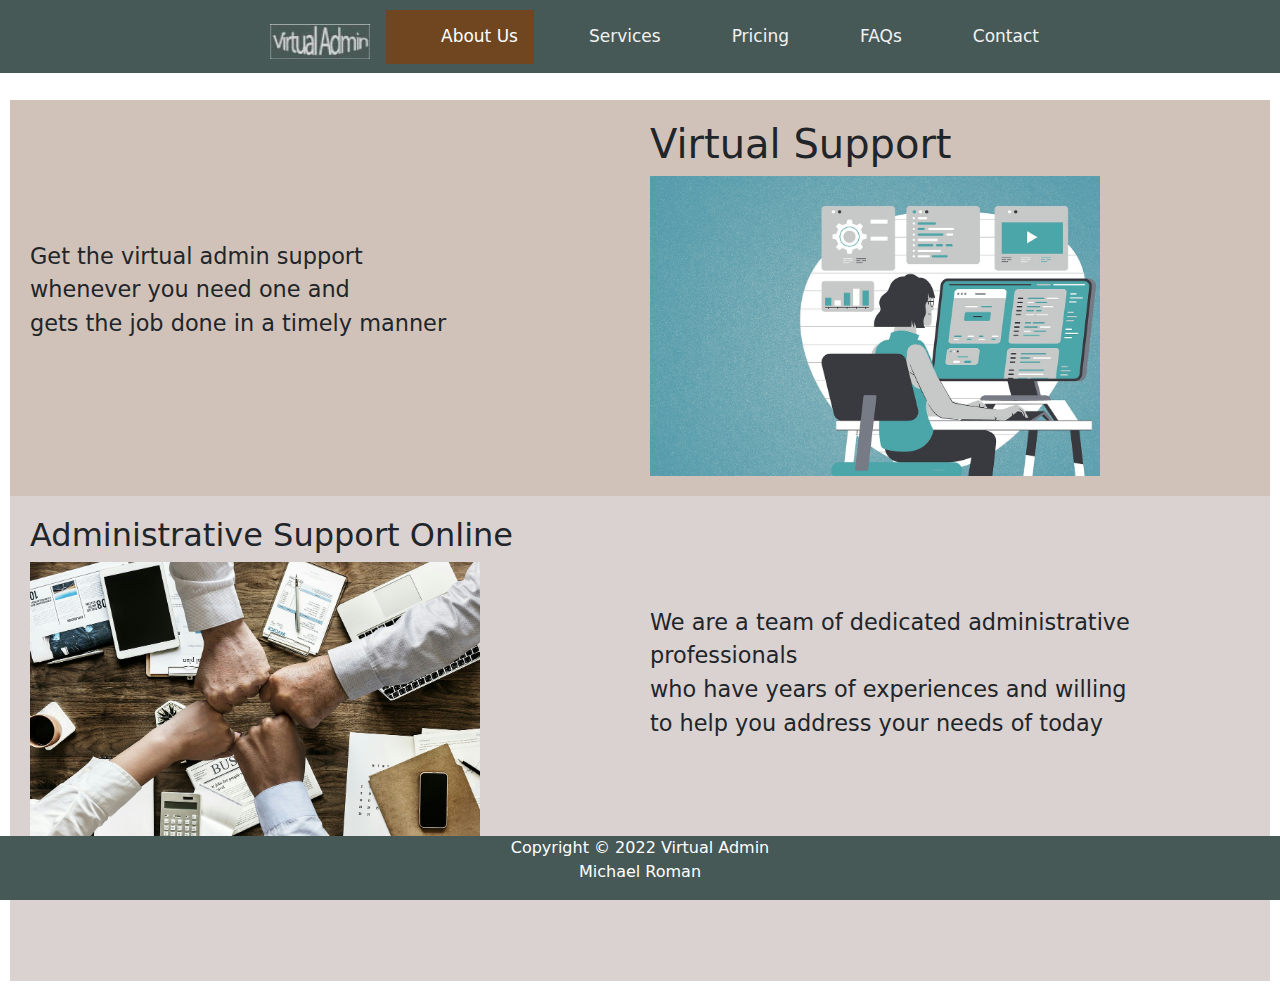
<file: index.html>
<!DOCTYPE html>
<html lang="en">
  <head>
    <meta charset="UTF-8" />
    <meta http-equiv="X-UA-Compatible" content="IE=edge" />
    <meta name="viewport" content="width=device-width, initial-scale=1.0" />
    <meta name="description" content="Learn what we do as administrative professionals who are excited to help you run your business.">
    <title>Virtual Admin main page</title>
    <link
      rel="stylesheet"
      href="https://cdnjs.cloudflare.com/ajax/libs/font-awesome/4.7.0/css/font-awesome.min.css"
    />
    <link rel="stylesheet" href="mystyle.css" />
    <script src="myScript.js"></script>
    <link
    href="https://cdn.jsdelivr.net/npm/bootstrap@5.1.3/dist/css/bootstrap.min.css"
    rel="stylesheet"
  />
  <script src="https://cdn.jsdelivr.net/npm/bootstrap@5.1.3/dist/js/bootstrap.bundle.min.js"></script>
  </head>
  <body>
    <nav>
      <div class="topnav" id="myTopnav">
        <a href="#myTopnav">

            <img
              src="images/virtualadminlogo.jpg"
              width="100" height="35"
              alt="virtual admin logo"

            />
 
        </a>
        <a href="index.html" class="active">About Us</a>
        <a href="services.html">Services</a>
        <a href="pricing.html">Pricing</a>
        <a href="faqs.html">FAQs</a>
        <a href="contact.html">Contact</a>
        <div class="search-container">
          <!-- <form action="www.google.com">
            <input type="text" placeholder="Search.." name="search">
            <button type="submit">Submit</button>
          </form> -->


          <!-- <form method="get" action="http://www.google.com/search">
            <input type="text" placeholder="Search.." name="search">
            <button type="submit">Submit</button>
            </form> -->
<!-- 
            <label for="siteSearch" class="sr-only">Search</label>
            <input type="text" placeholder="Search.." name="search" id="siteSearch">
            <input type="submit" value="Search"> -->




          <a href="#myTopnav" class="icon" aria-label="bars_link" onclick="myFunction()">
            <em class="fa fa-bars"></em>
          </a>
        </div>
      </div>
    </nav>

<main>

      <div class="div1">
        <div class="flex-item-left">
          <p>Get the virtual admin support<br>
          whenever you need one and<br>
          gets the job done in a timely manner</p>
        </div>

        <div class="flex-item-right">
          <h1 class="text-start">Virtual Support</h1>
          <img

            class="virtualphoto"
            src="images/virtualsupport.jpg"
            alt="Virtual administrative support"
          />
        </div>
      </div>

      <div class="div2">
        <div class="flex-item-right">
          <h2 class="text-start">Administrative Support Online</h2>
          <img
            class="virtualphoto"
            src="images/virtualteam.jpg"
            alt="Virtual administrative assistant"
          />
        </div>

        <div class="flex-item-left">
          <p>We are a team of dedicated administrative professionals<br>
          who have years of experiences and willing<br>
          to help you address your needs of today</p>
        </div>
      </div>

      <div class="socialmedia"></div>

  </main>

    <div class="footer">
      <p>Copyright &copy; 2022 Virtual Admin <br />Michael Roman</p>
    </div>
  </body>
  </html>
</file>
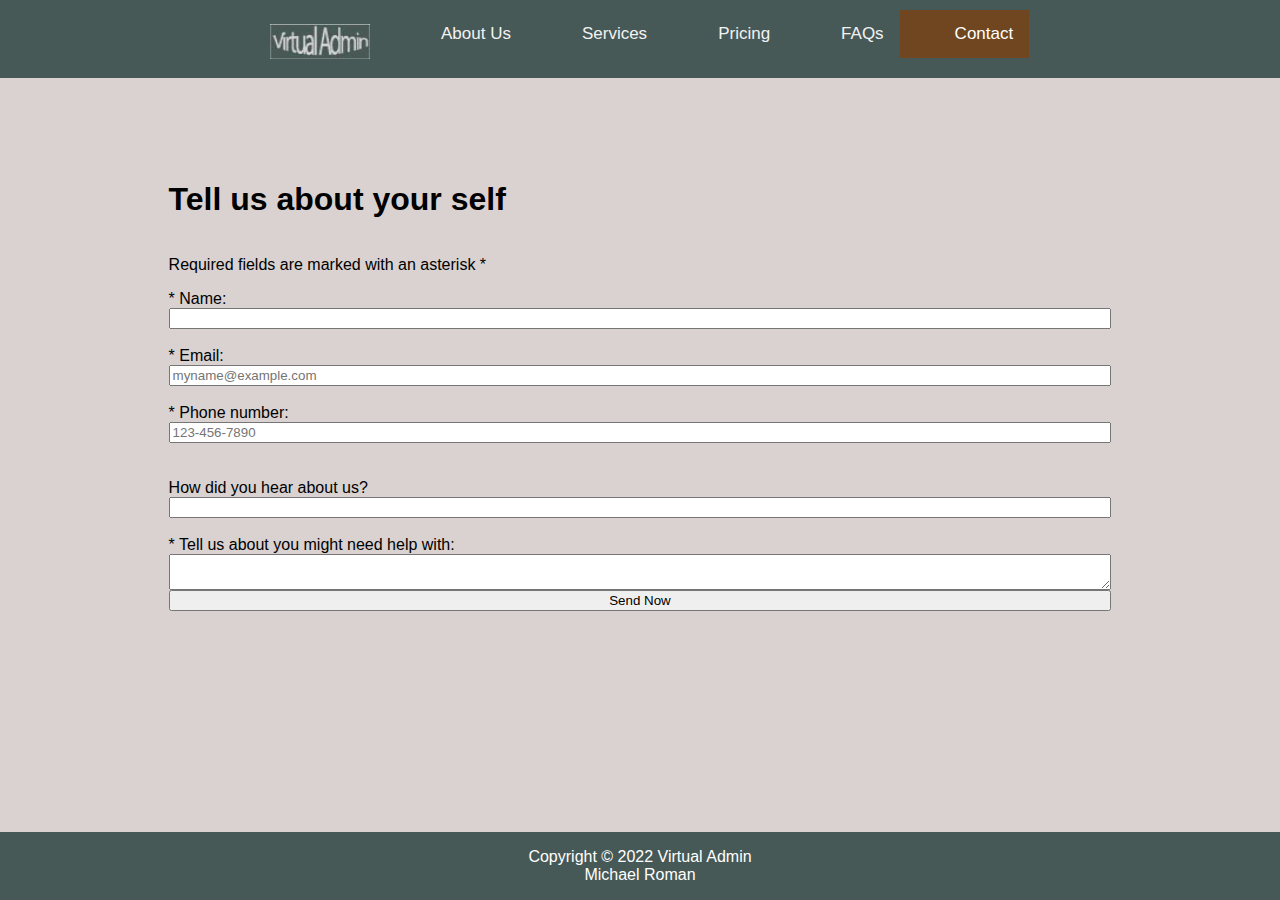
<file: contact.html>
<!DOCTYPE html>
<html lang="en">
<head>
    <meta charset="UTF-8">
    <meta http-equiv="X-UA-Compatible" content="IE=edge">
    <meta name="viewport" content="width=device-width, initial-scale=1.0">
    <title>Virtual Admin - contact page</title>
    <link rel="stylesheet" href="https://cdnjs.cloudflare.com/ajax/libs/font-awesome/4.7.0/css/font-awesome.min.css">
    <meta name="description" content="Sign up right now and get the administrative support online that you deserve and achieve amazing results">
    <link rel="stylesheet" href="mystyle.css">
    <script src="myScript.js"></script>
</head>
<body>
  <nav>
    <div class="topnav" id="myTopnav">
      <a href="services.html">

        <img
          src="images/virtualadminlogo.jpg"
          width="100" height="35"
          alt="virtual business logo"

        />

    </a>
        <a href="index.html" >About Us</a>
        <a href="services.html">Services</a>
        <a href="pricing.html">Pricing</a>
        <a href="faqs.html">FAQs</a>
        <a href="contact.html" class="active">Contact</a>
        <!-- <div class="search-container">
            <form action="/action_page.php">
              <input type="text" placeholder="Search.." name="search">
              <button type="submit"><i class="fa fa-search"></i></button>
            </form> -->
            <a href="#myTopnav" class="icon" aria-label="bars_link" onclick="myFunction()">
              <em class="fa fa-bars"></em>
            </a>
        <!-- </div> -->
    </div>

  </nav>


    <div class="div1"></div>
        <div class="contactinfo">
         <main>
       
    

            <form action="contact.php" method="post" class="contactinfo">
              <h1>Tell us about your self</h1>
              <p>Required fields are marked with an asterisk *</p>
    
            <label for="myName">* Name:</label>
            <input type="text" id="myName" name="myName" required="required"><br>
    
            <label for="myEmail">* Email:</label>
            <input type="email" id="myEmail" name="myEmail" placeholder="myname@example.com" required="required"><br>

            <label for="phone">* Phone number:</label>
            <input type="tel" id="phone" name="phone" placeholder="123-456-7890" pattern="[0-9]{3}-[0-9]{3}-[0-9]{4}" required><br><br>

            <label for="myReferral">How did you hear about us?</label>
            <input type="text" name="myReferral" id="myReferral" list="referral"><br>
            <datalist id="referral" >
                <option value="Google"></option>
                <option value="Bing"></option>
                <option value="Facebook"></option>
                <option value="Friend"></option>
                <option value="Radio Ad"></option>
            </datalist>
            <label for="myComments">* Tell us about you might need help with:</label>
            <textarea name="myComments" id="myComments" cols="20" rows="2"></textarea>
    
            <input type="submit" value="Send Now">
           </form>
          </main>
     
    
        </div>

        <div class="socialmedia">
    </div>



    <div class="footer">
  <p>Copyright &copy; 2022 Virtual Admin <br>Michael Roman </p>
    </div>
    
</body>
</html>
</file>
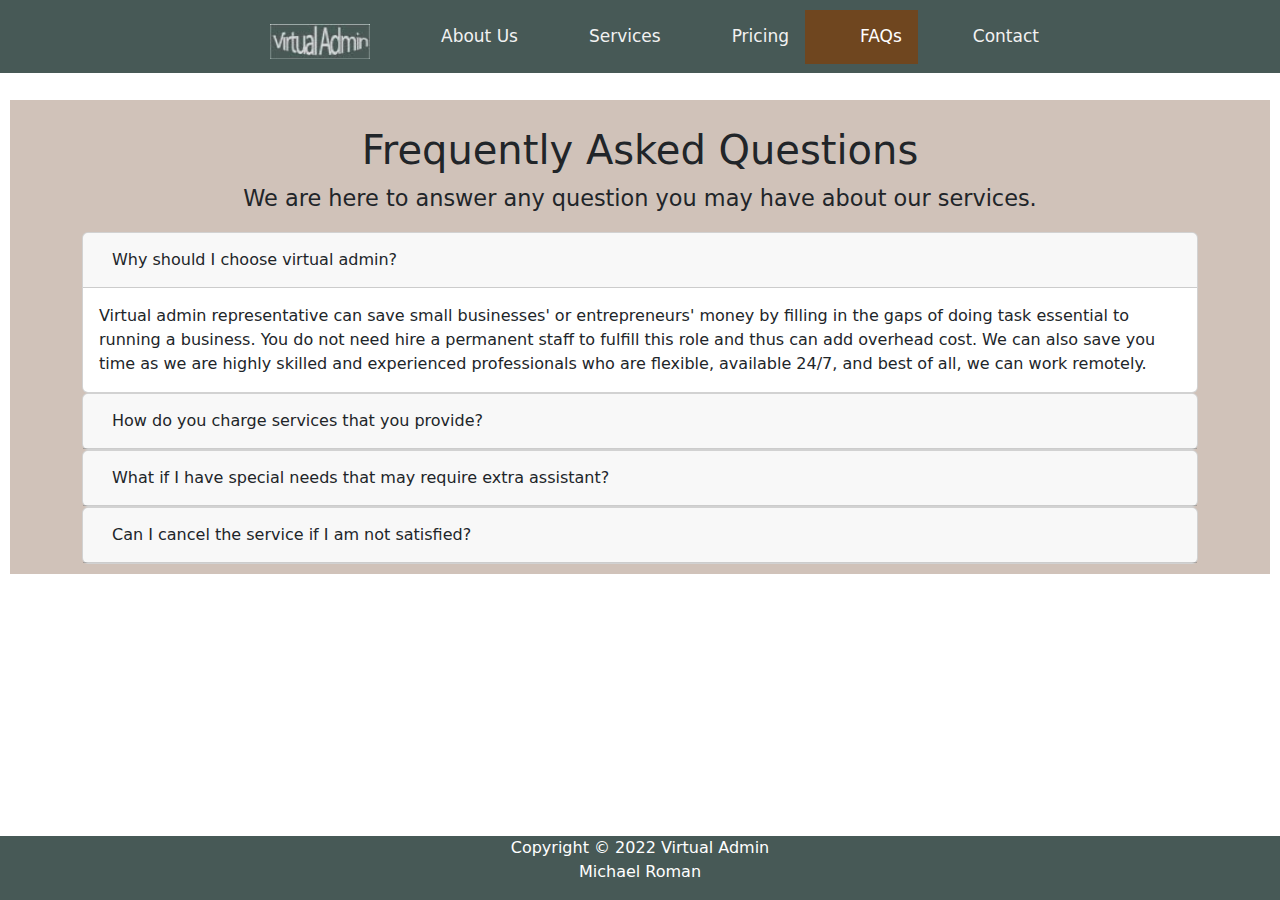
<file: faqs.html>
<!DOCTYPE html>
<html lang="en">
  <head>
    <meta charset="UTF-8" />
    <meta http-equiv="X-UA-Compatible" content="IE=edge" />
    <meta name="viewport" content="width=device-width, initial-scale=1.0" />
    <meta name="description" content="We are available 24/7 to answer any question you have and will provide response within 24 hours.">
    <title>Virtual Admin - faqs page</title>
    <link
      rel="stylesheet"
      href="https://cdnjs.cloudflare.com/ajax/libs/font-awesome/4.7.0/css/font-awesome.min.css"
    />
    <link rel="stylesheet" href="mystyle.css" />
    <script src="myScript.js"></script>
    <link
      href="https://cdn.jsdelivr.net/npm/bootstrap@5.1.3/dist/css/bootstrap.min.css"
      rel="stylesheet"
    />
    <script src="https://cdn.jsdelivr.net/npm/bootstrap@5.1.3/dist/js/bootstrap.bundle.min.js"></script>
  </head>
  <body>
    <nav>
    <div class="topnav" id="myTopnav">
      <a href="pricing.html">

        <img
          src="images/virtualadminlogo.jpg"
          width="100" height="35"
          alt="virtual business logo"

        />

    </a>
      <a href="index.html">About Us</a>
      <a href="services.html">Services</a>
      <a href="pricing.html">Pricing</a>
      <a href="faqs.html" class="active">FAQs</a>
      <a href="contact.html">Contact</a>
      <!-- <div class="search-container">
        <form action="/action_page.php">
          <input type="text" placeholder="Search.." name="search" />
          <button type="submit"><i class="fa fa-search"></i></button>
        </form> -->
        <a href="#myTopnav" class="icon" aria-label="bars_link" onclick="myFunction()">
          <em class="fa fa-bars"></em>
        </a>
      <!-- </div> -->
    </div>
  </nav>
<main>
    <div class="faqs">
      <div class="container mt-3">
        <h1 class="text-center">Frequently Asked Questions</h1>
        <p class="text-center">
          We are here to answer any question you may have about our services.
        </p>
        <div id="accordion">
          <div class="card">
            <div class="card-header">
              <a class="btn" data-bs-toggle="collapse" href="#collapseOne">
                Why should I choose virtual admin?
              </a>
            </div>
            <div
              id="collapseOne"
              class="collapse show"
              data-bs-parent="#accordion"
            >
              <div class="card-body fs-6">
                Virtual admin representative can save small businesses' or
                entrepreneurs' money by filling in the gaps of doing task
                essential to running a business. You do not need hire a
                permanent staff to fulfill this role and thus can add overhead
                cost. We can also save you time as we are highly skilled and
                experienced professionals who are flexible, available 24/7, and
                best of all, we can work remotely.
              </div>
            </div>
          </div>
          <div class="card">
            <div class="card-header">
              <a
                class="collapsed btn"
                data-bs-toggle="collapse"
                href="#collapseTwo"
              >
                How do you charge services that you provide?
              </a>
            </div>
            <div id="collapseTwo" class="collapse" data-bs-parent="#accordion">
              <div class="card-body fs-6">
                Pricing depends on your business needs. It is based on the
                number of hours that you require to do certain tasks on a daily
                or monthly basis.
              </div>
            </div>
          </div>
          <div class="card">
            <div class="card-header">
              <a
                class="collapsed btn"
                data-bs-toggle="collapse"
                href="#collapseThree"
              >
                What if I have special needs that may require extra assistant?
              </a>
            </div>
            <div
              id="collapseThree"
              class="collapse"
              data-bs-parent="#accordion"
            >
              <div class="card-body fs-6">
                We initially assign you one assistant to get work done and if
                there is a special skill-set that you need to help you
                accomplish the task, we will find an extra person who is expert
                in that area.
              </div>
            </div>
          </div>
          <div class="card">
            <div class="card-header">
              <a
                class="collapsed btn"
                data-bs-toggle="collapse"
                href="#collapseFour"
              >
                Can I cancel the service if I am not satisfied?
              </a>
            </div>
            <div
              id="collapseFour"
              class="collapse"
              data-bs-parent="#accordion"
            >
              <div class="card-body fs-6">
                You can cancel your transaction with us at anytime and you are guaranteed to receive your money back. 
                Just make sure that you provide us feedback or suggestion on how we can improve our service. 
              </div>
            </div>
          </div>
        
        
        
        
        
        
        </div>
      </div>
    </div>

    <div class="socialmedia"></div>
  </main>
    <div class="footer">
      <p>Copyright &copy; 2022 Virtual Admin <br />Michael Roman</p>
    </div>
  </body>
</html>
</file>
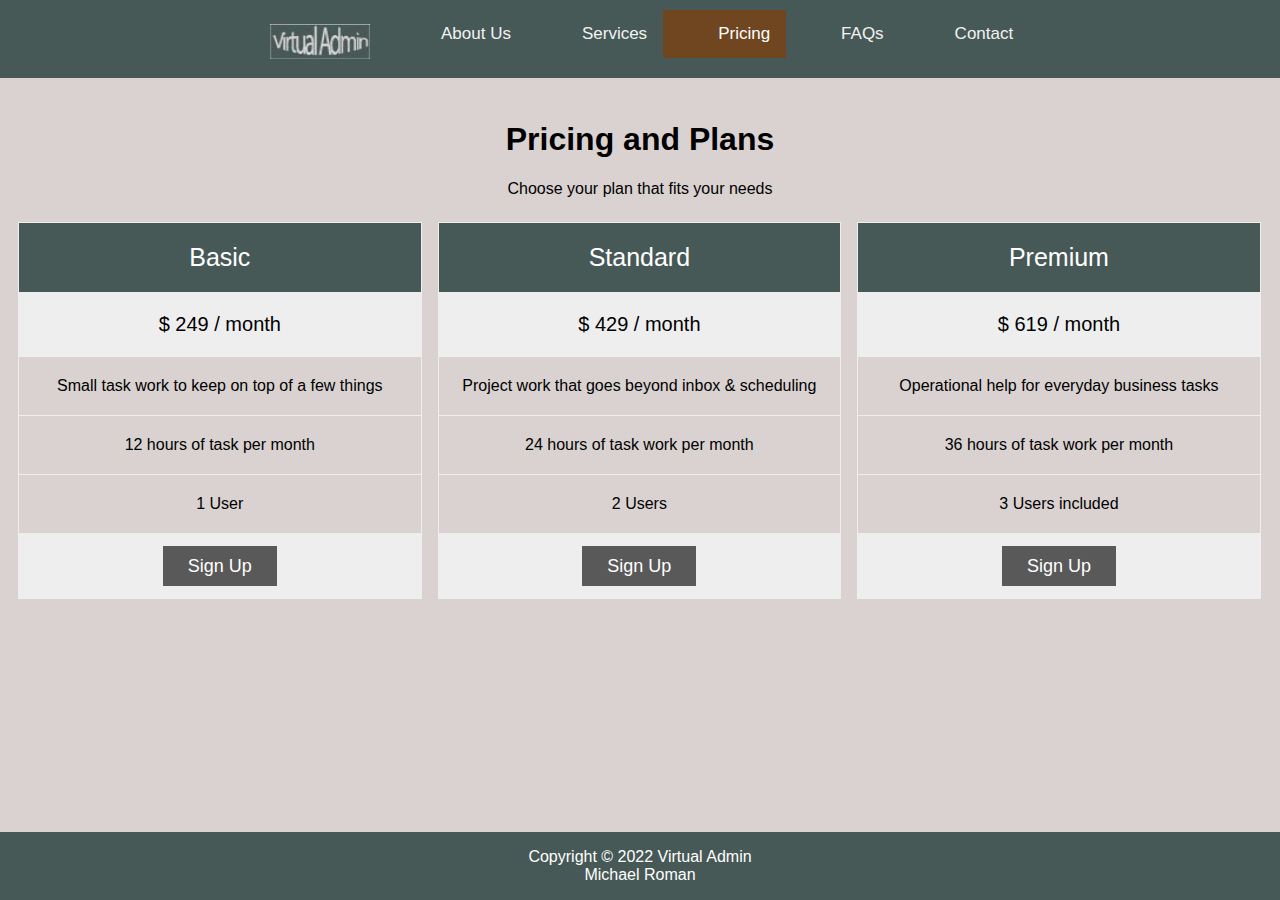
<file: pricing.html>
<!DOCTYPE html>
<html lang="en">
<head>
    <meta charset="UTF-8">
    <meta http-equiv="X-UA-Compatible" content="IE=edge">
    <meta name="viewport" content="width=device-width, initial-scale=1.0">
    <meta name="description" content="Get the help that you need at an affordable price and we will lower or even cancel the charge if you not satisfied with service">
    <title>Virtual admin - pricing page</title>
    <link rel="stylesheet" href="https://cdnjs.cloudflare.com/ajax/libs/font-awesome/4.7.0/css/font-awesome.min.css">
    <link rel="stylesheet" href="mystyle.css">
    <script src="myScript.js"></script>

</head>
<body>
  <nav>
    <div class="topnav" id="myTopnav">
      <a href="pricing.html">

        <img
          src="images/virtualadminlogo.jpg"
          width="100" height="35"
          alt="virtual business logo"

        />

    </a>
        <a href="index.html">About Us</a>
        <a href="services.html">Services</a>
        <a href="pricing.html" class="active">Pricing</a>
        <a href="faqs.html">FAQs</a>
        <a href="contact.html">Contact</a>
        <!-- <div class="search-container">
            <form action="/action_page.php">
              <input type="text" placeholder="Search.." name="search">
              <button type="submit"><i class="fa fa-search"></i></button>
            </form> -->
            <a href="#myTopnav" class="icon" aria-label="bars_link" onclick="myFunction()">
              <em class="fa fa-bars"></em>
            </a>
        <!-- </div> -->
    </div>
 
  </nav>
  <main>
    <div><h1 style="text-align:center">Pricing and Plans</h1>
      <p style="text-align:center">Choose your plan that fits your needs</p>
      
      <div class="columns">
        
        <ul class="price">
          <li class="header">Basic</li>
          <li class="grey">$ 249 / month</li>
          <li>Small task work to keep on top of a few things</li>
          <li>12 hours of task per month</li>
          <li>1 User</li>
   
          <li class="grey"><a href="contact.html" class="button">Sign Up</a></li>
        </ul>
      </div>
      
      <div class="columns">
        <ul class="price">
          <li class="header">Standard</li>
          <li class="grey">$ 429 / month</li>
          <li>Project work that goes beyond inbox & scheduling</li>
          <li>24 hours of task work per month</li>
          <li>2 Users</li>
  
          <li class="grey"><a href="contact.html" class="button">Sign Up</a></li>
        </ul>
      </div>
      
      <div class="columns">
        <ul class="price">
          <li class="header">Premium</li>
          <li class="grey">$ 619 / month</li>
          <li>Operational help for everyday business tasks</li>
          <li>36 hours of task work per month</li>
          <li>3 Users included</li>

          <li class="grey"><a href="contact.html" class="button">Sign Up</a></li>
        </ul>
      </div>
    </div>

        <div class="div2"></div>

        <div class="socialmedia">
    </div>
  </main>


    <div class="footer">
  <p>Copyright &copy; 2022 Virtual Admin <br>Michael Roman </p>
    </div>
    
</body>
</html>
</file>
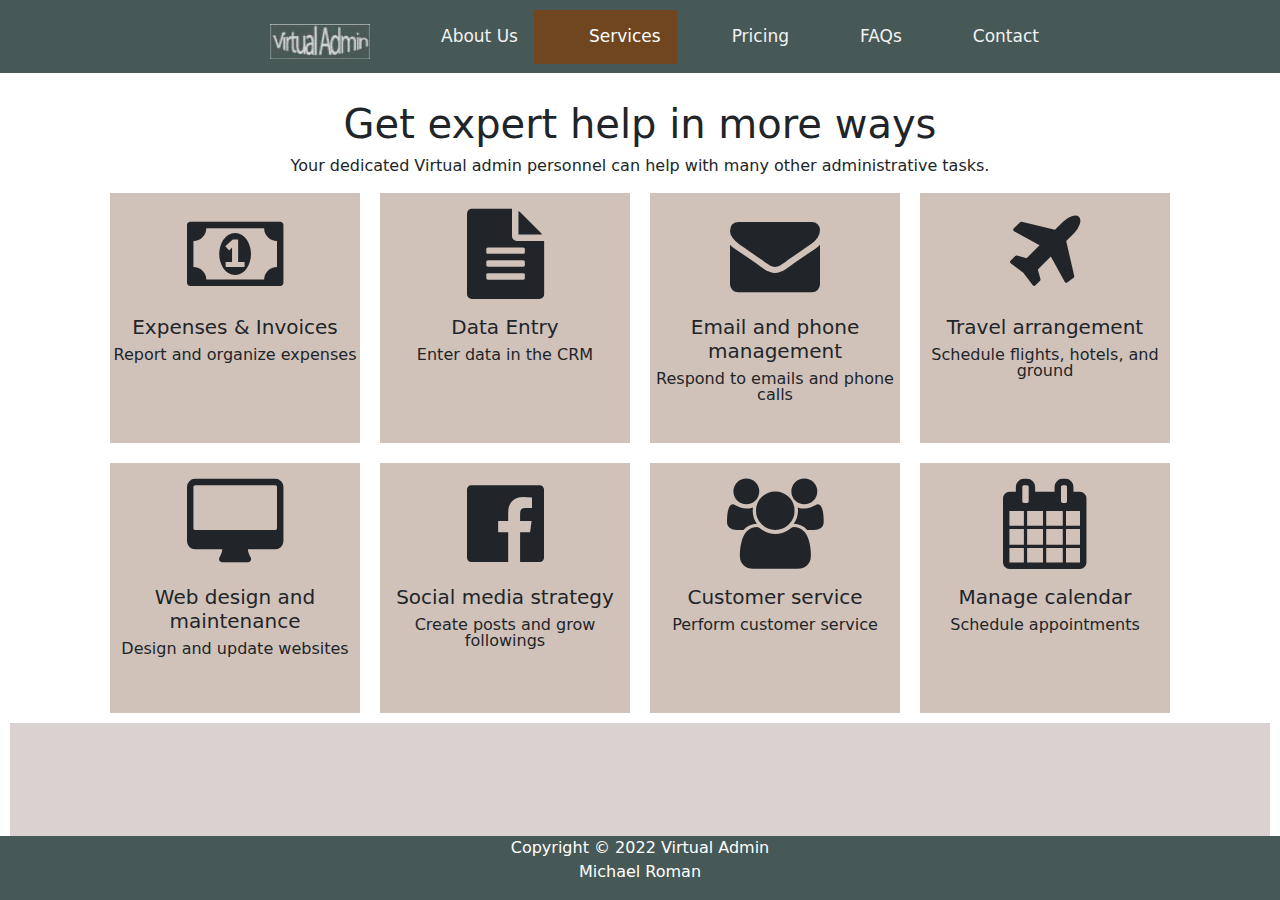
<file: services.html>
<!DOCTYPE html>
<html lang="en">
<head>
    <meta charset="UTF-8">
    <meta http-equiv="X-UA-Compatible" content="IE=edge">
    <meta name="viewport" content="width=device-width, initial-scale=1.0">
    <title>Virtual Admin - services page</title>
    <link rel="stylesheet" href="https://cdnjs.cloudflare.com/ajax/libs/font-awesome/4.7.0/css/font-awesome.min.css">
    <link rel="stylesheet" href="mystyle.css">
    <meta name="description" content="We have a lot to offer and is not limited to what you see on our services webpage">
    <script src="myScript.js"></script>
    <link
    href="https://cdn.jsdelivr.net/npm/bootstrap@5.1.3/dist/css/bootstrap.min.css"
    rel="stylesheet"
  />
  <script src="https://cdn.jsdelivr.net/npm/bootstrap@5.1.3/dist/js/bootstrap.bundle.min.js"></script>
  <link rel="stylesheet" href="https://cdnjs.cloudflare.com/ajax/libs/font-awesome/4.7.0/css/font-awesome.min.css">
</head>
<body>
  <nav>
    <div class="topnav" id="myTopnav">
      <a href="#myTopnav">

        <img
          src="images/virtualadminlogo.jpg"
          width="100" height="35"
          alt="virtual business logo"

        />

    </a>
        <a href="index.html">About Us</a>
        <a href="services.html" class="active">Services</a>
        <a href="pricing.html">Pricing</a>
        <a href="faqs.html">FAQs</a>
        <a href="contact.html">Contact</a>
        <!-- <div class="search-container">
            <form action="/action_page.php">
              <input type="text" placeholder="Search.." name="search">
              <button type="submit"><i class="fa fa-search"></i></button>
            </form> -->
            <a href="#myTopnav" class="icon" aria-label="bars_link" onclick="myFunction()">
              <em class="fa fa-bars"></em>
            </a>
        <!-- </div> -->
    </div>
  </nav>
  <main>

     <h1 class="text-center">Get expert help in more ways</h1>

     <h2 class="text-center fs-6">Your dedicated Virtual admin personnel can help with many other administrative tasks.</h2>  

    <div class="flex-container">
      <div><em class="fa fa-money fa-3x p-3"></em>
        <h3 class="fs-5">Expenses & Invoices</h3>
        <p class="fs-6 lh-1">Report and organize expenses</p>
      </div>
      <div><em class="fa fa-file-text fa-3x p-3"></em>
        <h3 class="fs-5" >Data Entry</h3>
        <p class="fs-6 lh-1">Enter data in the CRM</p>
      </div>
      <div><em class="fa fa-envelope fa-3x p-3"></em>
        <h3 class="fs-5">Email and phone management</h3>
        <p class="fs-6 lh-1">Respond to emails and phone calls</p>
      </div>
      <div><em class="fa fa-plane fa-3x p-3"></em>
        <h3 class="fs-5">Travel arrangement</h3>
        <p class="fs-6 lh-1">Schedule flights, hotels, and ground</p>
      </div>
    </div>

    <div class="flex-container">
      <div><em class="fa fa-desktop fa-3x p-3"></em>
        <h3 class="fs-5">Web design and maintenance</h3>
        <p class="fs-6 lh-1">Design and update websites</p>
      </div>
      <div><em class="fa fa-facebook-official fa-3x p-3"></em>
        <h3 class="fs-5">Social media strategy</h3>
        <p class="fs-6 lh-1">Create posts and grow followings</p>
      </div>
      <div><em class="fa fa-users fa-3x p-3"></em>
        <h3 class="fs-5">Customer service</h3>
        <p class="fs-6 lh-1">Perform customer service</p>
      </div>
      <div><em class="fa fa-calendar fa-3x p-3"></em>
        <h3 class="fs-5">Manage calendar</h3>
        <p class="fs-6 lh-1">Schedule appointments</p>
      </div>
    </div>

        <div class="div2"></div>

        <div class="socialmedia">
    </div>

  </main>

    <div class="footer">
  <p>Copyright &copy; 2022 Virtual Admin <br>Michael Roman </p>
    </div>
    
</body>
</html>
</file>
<file: mystyle.css>
* {
  box-sizing: border-box;
}

body {
  margin: 0;
  font-family: Arial, Helvetica, sans-serif;
  background-color: #d9d2d0;
  min-height: 100vh;
  margin: 0;
  padding: 0;
}

/* Styling for Navigation component */

nav {
  background-color: #475956;
  position: fixed;
  width: 100%;

}

.topnav {
  overflow: hidden;
  background-color: #475956;
  padding-top: 10px;
  width: 850px;
  margin: 0 auto; 
  


}

.topnav a {
  float: left;
  display: block;
  color: #f2f2f2;
  text-align: center;
  padding: 14px 16px;
  text-decoration: none;
  font-size: 17px;  
  padding-left: 55px;

}

.topnav a:hover {
  background-color: #ddd;
  color: black;

}

.topnav a.active {
  background-color: #6F461F;
  color: white;
}

.topnav .icon {
  display: none;
}

.logo-image {
  width: 100%;
  height: 40px;
}

.img-fluid {
  padding: 0;
}

/* Search Container */

.topnav .search-container {
  float: right;
  padding: 5px;
}

.topnav input[type="text"] {
  padding: 6px;
  margin-top: 8px;
  font-size: 17px;
  border: none;
}

.topnav .search-container button {
  float: right;
  padding: 6px 10px;
  margin-top: 8px;
  margin-right: 16px;
  background: #ddd;
  font-size: 17px;
  border: none;
  cursor: pointer;
}

 #wrapper {
   position: relative;
   display: flex;
   width: 100%;
   height: auto;
   flex-direction: column;
   margin-top: 100px;

 
 }

.div1 {
  background-color: #d0c2b9;
  display: flex;
  flex-direction: row;
  width: 100%;
  height: auto;
  font-size: 1.4rem;
  padding: 10px;

}

.faqs{
  background-color: #d0c2b9;
  display: flex;
  flex-direction: row;
  width: 100%;
  height: auto;
  font-size: 1.4rem;
  padding: 10px;
}

.flex-item-left {
  padding: 10px;
  margin: auto;
  flex: 50%;

}

.flex-item-right {
  padding: 10px;
  flex: 50%

}

.virtualphoto{
  width: 75%;
  height: auto;
}

.div2 {
  background-color: #d9d2d0;
  display: flex;
  flex-direction: row;
  width: 100%;
  height: auto;
  font-size: 1.4rem;
  padding: 10px;
  padding-bottom: 125px;
 


}

main {
  display: flex;
  flex-direction: column;
  padding: 10px;
  padding-top: 100px;

}

.contactinfo {
  display: flex;
  flex-direction: column;
  width: 90%;
  height: auto;
  padding: 20px;
  margin: 0 auto; 
 
}

/* Services page styling */

.flex-container {
  display: flex;
  justify-content: center;
}

.flex-container > div {
  background-color: #d0c2b9;
  width: 250px;
  height: 250px;
  margin: 10px;
  text-align: center;
  line-height: 75px;
  font-size: 30px;
}

/* Pricing Table styles */

.columns {
  float: left;
  width: 33.3%;
  padding: 8px;
}

.price {
  list-style-type: none;
  border: 1px solid #eee;
  margin: 0;
  padding: 0;
  -webkit-transition: 0.3s;
  transition: 0.3s;
}

.price:hover {
  box-shadow: 0 8px 12px 0 rgba(0,0,0,0.2)
}

.price .header {
  background-color: #475956;
  color: white;
  font-size: 25px;
}

.price li {
  border-bottom: 1px solid #eee;
  padding: 20px;
  text-align: center;
}

.price .grey {
  background-color: #eee;
  font-size: 20px;
}

.button {
  background-color: #595959;
  border: none;
  color: white;
  padding: 10px 25px;
  text-align: center;
  text-decoration: none;
  font-size: 18px;
}



.socialmedia {
  background-color: #798c89;
  position: fixed;

  width: 100%;
  height: auto;
}

.footer {


  position: fixed;
  left: 0;
  bottom: 0;
  width: 100%;
  height: auto;
  margin: 0;
  background-color: #475956;
  color: white;
  text-align: center;

}



@media screen and (max-width: 650px) {
  .topnav {
    width: 100%;

  }
  .topnav a:not(:first-child) {
    display: none;
  }
  .topnav a.icon {
    float: right;
    display: block;
  }
}

@media screen and (max-width: 650px) {


  .topnav.responsive {
    position: relative;
  }

  .topnav.responsive .icon {
    position: relative;
  }
  .topnav.responsive a {
    float: none;
    display: flex;
    text-align: left;
  }
  .contactinfo {
    display: flex;
    flex-direction: column;
    width: 100%;
    margin: 0 auto;
    padding-bottom: 150px;
  }

  /* Search Container */

  .topnav .search-container {
    display: flex;
    position: relative;
  }

  main {
    display: flex;
    flex-flow: column;
    width: 100%;
    padding-top: 85px;
  }

  .div1{
    display: flex;
    flex-direction: column;
    width: 100%;
    height: auto;
    text-align:justify;
  }

  .faqs{
    display: flex;
    flex-direction: column;
    width: 100%;
    height: 650px;
    text-align:justify;
  }

  #virtualphoto{
    width: 75%;
    height: auto;

  }

  .div2 {
    display: flex;
    flex-direction: column;
    width: 100%;
    height: auto;
    overflow-x: hidden;
    overflow-y: auto;
    text-align:justify;
    padding-bottom: 125px;
    margin: 0;
  }

  p{
    font-size: 1.2rem;
  }

  .columns {
    width: 100%;
  }

  .flex-container{
    display: flex;
    flex-direction: column;
    width: 100%;
    padding-left: 50px;
    margin: 0 auto;
  }
}
</file>
